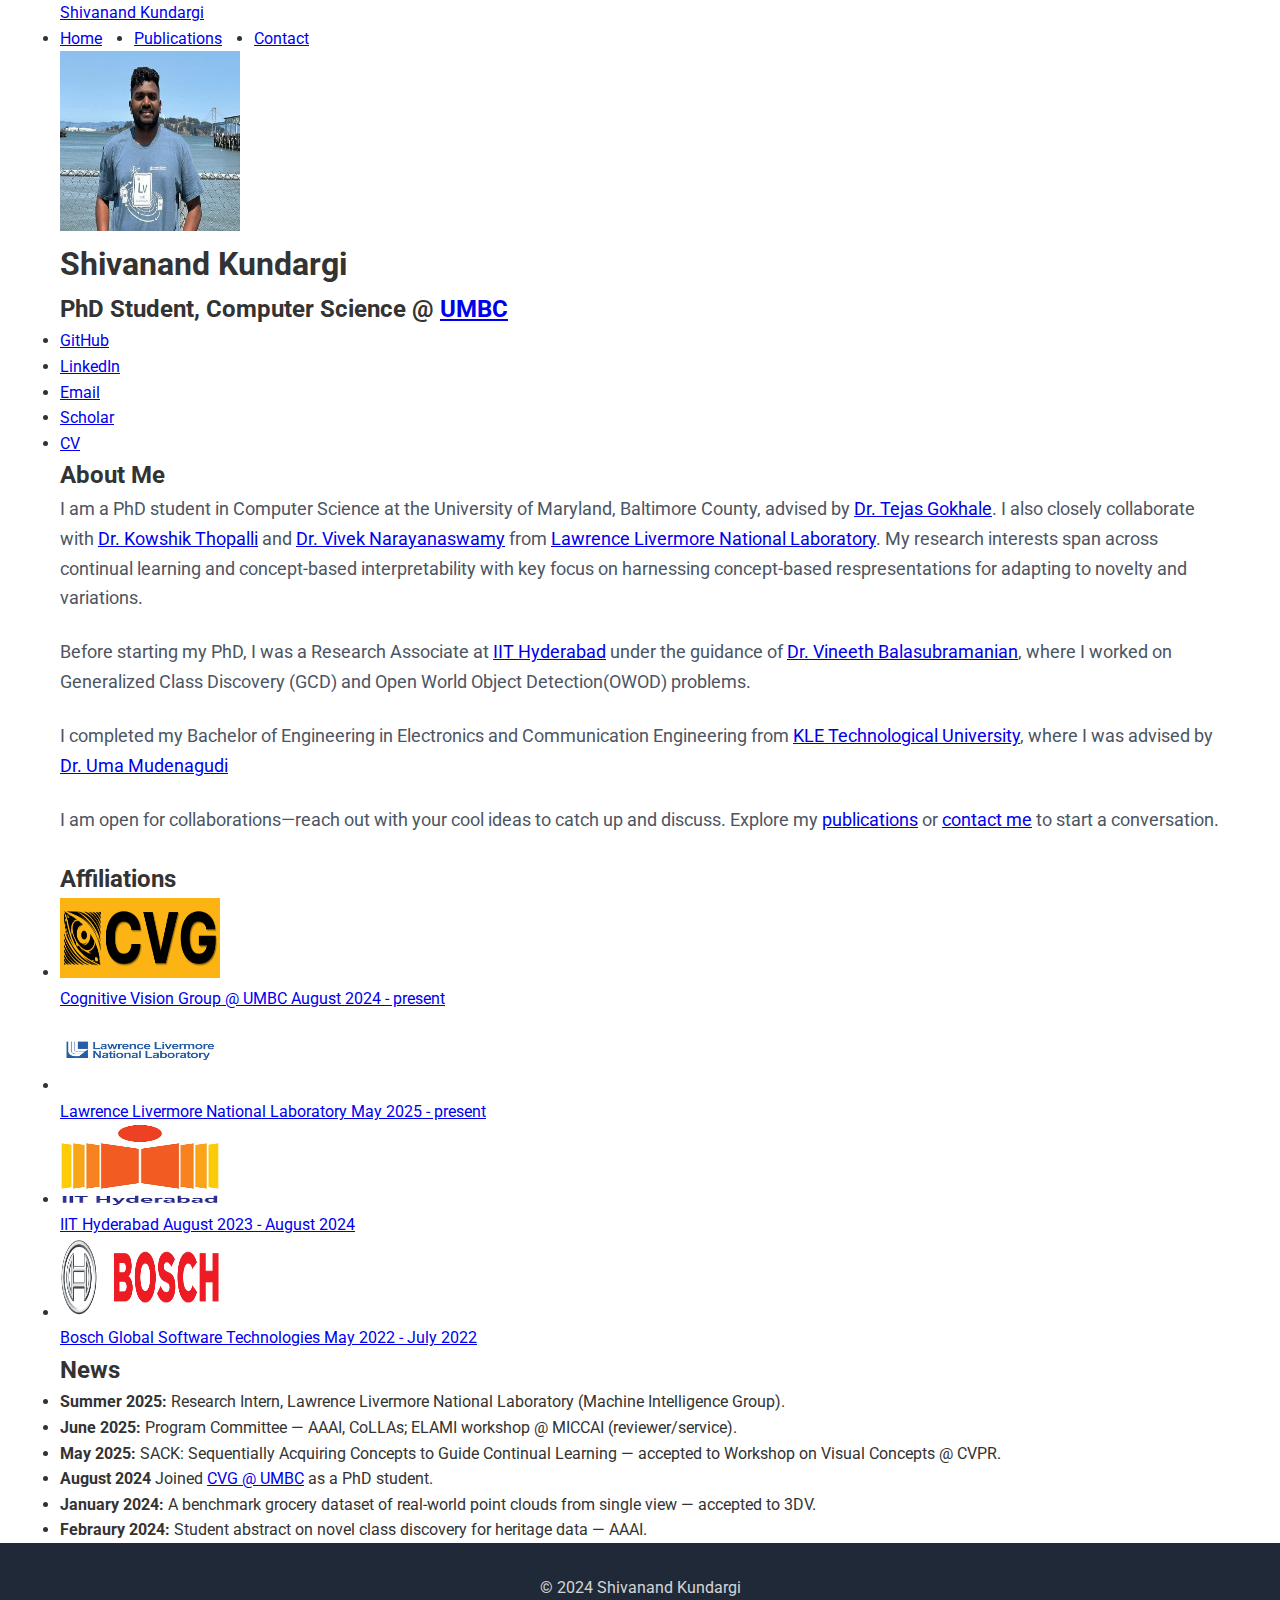
<file: index.html>
<!DOCTYPE html>
<html lang="en">
<head>
  <meta charset="UTF-8">
  <meta name="viewport" content="width=device-width, initial-scale=1.0">
  <meta name="description" content="Shivanand Kundargi — PhD student in Computer Science at UMBC. Continual learning, open-world learning, representation learning.">

  <link rel="canonical" href="https://shivanand-kundargi.github.io/">
  <link rel="sitemap" type="application/xml" title="Sitemap" href="https://shivanand-kundargi.github.io/sitemap.xml">
  <meta name="google-site-verification" content="6fXqcY8-SY4d0l3EoNskzGfgMqc52mTmBbGov_oakX4" />
  <meta name="author" content="Shivanand Kundargi">
  <meta name="robots" content="index, follow">
  <meta property="og:site_name" content="Shivanand Kundargi">
  <meta property="og:locale" content="en_US">
  <meta property="og:type" content="website">
  <meta property="og:title" content="Shivanand Kundargi — Researcher & PhD Student">
  <meta property="og:description" content="PhD student at UMBC researching continual learning, concept-based interpretability, and open-world learning.">
  <meta property="og:url" content="https://shivanand-kundargi.github.io/">
  <meta property="og:image" content="https://shivanand-kundargi.github.io/img/IMG-20250810-WA0061.jpg">
  <meta name="twitter:card" content="summary_large_image">
  <meta name="twitter:title" content="Shivanand Kundargi — Researcher & PhD Student">
  <meta name="twitter:description" content="Continual learning and interpretable AI researcher based at UMBC.">
  <meta name="twitter:image" content="https://shivanand-kundargi.github.io/img/IMG-20250810-WA0061.jpg">
  <title>Shivanand Kundargi</title>
  <link rel="stylesheet" href="styles.css">
  <link rel="preconnect" href="https://fonts.gstatic.com" crossorigin>
  <link href="https://fonts.googleapis.com/css2?family=Montserrat:wght@400;600;700&family=Roboto:wght@400;500&display=swap" rel="stylesheet">
  <script type="application/ld+json">
  {
    "@context": "https://schema.org",
    "@type": "Person",
    "name": "Shivanand Kundargi",
    "url": "https://shivanand-kundargi.github.io/",
    "image": "https://shivanand-kundargi.github.io/img/IMG-20250810-WA0061.jpg",
    "jobTitle": "PhD Student in Computer Science",
    "worksFor": {
      "@type": "CollegeOrUniversity",
      "name": "University of Maryland, Baltimore County",
      "url": "https://umbc.edu"
    },
    "affiliation": [
      {
        "@type": "Organization",
        "name": "Cognitive Vision Group @ UMBC",
        "url": "https://www.tejasgokhale.com/#people"
      },
      {
        "@type": "Organization",
        "name": "Lawrence Livermore National Laboratory",
        "url": "https://www.llnl.gov/"
      },
      {
        "@type": "Organization",
        "name": "Bosch Global Software Technologies",
        "url": "https://www.bosch-softwaretechnologies.com/en/"
      }
    ],
    "alumniOf": [
      {
        "@type": "CollegeOrUniversity",
        "name": "IIT Hyderabad",
        "url": "https://www.iith.ac.in/"
      },
      {
        "@type": "CollegeOrUniversity",
        "name": "KLE Technological University",
        "url": "https://kle.edu.in/"
      }
    ],
    "sameAs": [
      "https://github.com/shivanand-kundargi",
      "https://linkedin.com/in/shivanand-kundargi",
      "https://scholar.google.com/citations?user=amgEpJEAAAAJ&hl=en",
      "https://shivanand-kundargi.github.io/"
    ],
    "email": "mailto:shivanandkundargi992@gmail.com"
  }
  </script>
</head>
<body class="home">
  <!-- Navigation -->
  <nav class="nav" id="navbar-main">
    <div class="container nav-inner">
      <a class="brand" href="#home">Shivanand Kundargi</a>
      <button class="nav-toggle" id="nav-toggle" aria-label="Toggle navigation" aria-expanded="false" aria-controls="nav-links">
        <span></span><span></span><span></span>
      </button>
      <ul class="nav-links" id="nav-links">
        <li><a href="index.html" aria-current="page">Home</a></li>
        <!-- <li><a href="projects.html">Projects</a></li> -->
        <li><a href="publications.html">Publications</a></li>
        <!-- <li><a href="experience.html">Experience</a></li>
        <li><a href="education.html">Education</a></li> -->
        <li><a href="contact.html">Contact</a></li>
      </ul>
    </div>
  </nav>

  <!-- Main Content -->
  <main class="main" id="home">
    <!-- About Section -->
    <section id="about" class="home-section">
      <div class="container">
        <div class="about-grid">
          <aside class="profile">
            <div class="portrait" aria-label="Profile photo">
              <img src="img/IMG-20250810-WA0061.jpg" alt="Portrait of Shivanand Kundargi" width="180" height="180">
            </div>
            <div class="portrait-title">
              <h1>Shivanand Kundargi</h1>
              <h2>PhD Student, Computer Science @ <a href="https://umbc.edu" target="_blank" rel="noopener noreferrer">UMBC</a></h2>
              <!-- <h3 class="affiliation"></h3> -->
            </div>
             <ul class="social">
              <li><a href="https://github.com/shivanand-kundargi" target="_blank" rel="noopener noreferrer" aria-label="GitHub">GitHub</a></li>
              <li><a href="https://linkedin.com/in/shivanand-kundargi" target="_blank" rel="noopener noreferrer" aria-label="LinkedIn">LinkedIn</a></li>
              <li><a href="mailto:shivanandkundargi992@gmail.com" aria-label="Email">Email</a></li>
              <li><a href="https://scholar.google.com/citations?user=amgEpJEAAAAJ&hl=en&oi=ao" target="_blank" rel="noopener noreferrer" aria-label="Google Scholar">Scholar</a></li>
              <li><a href="Shivanand-Kundargi-CV.pdf" target="_blank" rel="noopener noreferrer" aria-label="CV">CV</a></li>
             </ul>
          </aside>
          <div class="about-text">
            <h2>About Me</h2>
            <p>I am a PhD student in Computer Science at the University of Maryland, Baltimore County, advised by <a href="https://www.tejasgokhale.com/" target="_blank" rel="noopener noreferrer">Dr. Tejas Gokhale</a>. I also closely collaborate with <a href="https://people.llnl.gov/thopalli1" target="_blank" rel="noopener noreferrer">Dr. Kowshik Thopalli</a> and <a href="https://vivsivaraman.github.io/" target="_blank" rel="noopener noreferrer">Dr. Vivek Narayanaswamy</a> from <a href="https://www.llnl.gov/" target="_blank" rel="noopener noreferrer">Lawrence Livermore National Laboratory</a>. My research interests span across continual learning and concept-based interpretability with key focus on harnessing concept-based respresentations for adapting to novelty and variations.</p>
            <p>Before starting my PhD, I was a Research Associate at <a href="https://www.iith.ac.in/" target="_blank" rel="noopener noreferrer">IIT Hyderabad</a> under the guidance of <a href="https://people.iith.ac.in/vineethnb/" target="_blank" rel="noopener noreferrer">Dr. Vineeth Balasubramanian</a>, where I worked on Generalized Class Discovery (GCD) and Open World Object Detection(OWOD) problems. </p>
            <p>I completed my Bachelor of Engineering in Electronics and Communication Engineering from <a href="https://kle.edu.in/" target="_blank" rel="noopener noreferrer">KLE Technological University</a>, where I was advised by <a href="https://scholar.google.com/citations?user=xBaqwmkAAAAJ&hl=en" target="_blank" rel="noopener noreferrer">Dr. Uma Mudenagudi</a></p>
            <p>I am open for collaborations—reach out with your cool ideas to catch up and discuss. Explore my <a href="publications.html">publications</a> or <a href="contact.html">contact me</a> to start a conversation.</p>
            <!-- <p><a href="publications.html">Selected publications</a> · <a href="projects.html">Projects</a></p> -->
          </div>
        </div>
      </div>
    </section>
    
    <!-- Affiliations Section -->
    <section id="affiliations" class="home-section">
      <div class="container">
        <div class="section-heading"><h2>Affiliations</h2></div>
        <ul class="affiliation-list">
          
          <li>
            <a class="affiliation-card" href="https://www.tejasgokhale.com/#people" target="_blank" rel="noopener noreferrer">
              <img src="img/affiliations/cvg_horz.png" alt="Computer Vision Group at UMBC emblem" width="160" height="80">
              <div class="affiliation-text">
                <span class="affiliation-name">Cognitive Vision Group @ UMBC</span>
                <span class="affiliation-period">August 2024 - present</span>
              </div>
            </a>
          </li>
          <li>
            <a class="affiliation-card" href="https://www.llnl.gov/" target="_blank" rel="noopener noreferrer">
              <img src="img/affiliations/llnl-logo.jpg" alt="Lawrence Livermore National Laboratory mark" width="160" height="80">
              <div class="affiliation-text">
                <span class="affiliation-name">Lawrence Livermore National Laboratory</span>
                <span class="affiliation-period">May 2025 - present</span>
              </div>
            </a>
          </li>
          <li>
            <a class="affiliation-card" href="https://people.iith.ac.in/vineethnb/" target="_blank" rel="noopener noreferrer">
              <img src="img/affiliations/images.png" alt="IITH mark" width="160" height="80">
              <div class="affiliation-text">
                <span class="affiliation-name">IIT Hyderabad</span>
                <span class="affiliation-period">August 2023 - August 2024</span>
              </div>
            </a>
          </li>
          <li>
            <a class="affiliation-card" href="https://www.bosch-softwaretechnologies.com/en/" target="_blank" rel="noopener noreferrer">
              <img src="img/affiliations/Bosch-logo.png" alt="Bosch Global Software Technologies mark" width="160" height="80">
              <div class="affiliation-text">
                <span class="affiliation-name">Bosch Global Software Technologies</span>
                <span class="affiliation-period">May 2022 - July 2022</span>
              </div>
            </a>
          </li>
        </ul>
      </div>
    </section>

    <!-- News Section -->
    <section id="news" class="home-section">
      <div class="container">
        <div class="section-heading"><h2>News</h2></div>
        <ul class="news-list">
          <li><strong>Summer 2025:</strong> Research Intern, Lawrence Livermore National Laboratory (Machine Intelligence Group).</li>
          <li><strong> June 2025:</strong> Program Committee — AAAI, CoLLAs; ELAMI workshop @ MICCAI (reviewer/service).</li>
          <li><strong> May 2025:</strong> SACK: Sequentially Acquiring Concepts to Guide Continual Learning — accepted to Workshop on Visual Concepts @ CVPR.</li>
          <li><strong> August 2024 </strong>  Joined <a href="https://www.tejasgokhale.com/" target="_blank" rel="noopener noreferrer">CVG @ UMBC</a> as a PhD student.</li>
          <li><strong>January 2024:</strong> A benchmark grocery dataset of real-world point clouds from single view — accepted to 3DV.</li>
          <li><strong>Febraury 2024:</strong> Student abstract on novel class discovery for heritage data — AAAI.</li>
          
        </ul>
      </div>
    </section>
  </main>

  <!-- Footer -->
  <footer class="footer">
    <div class="container">
      <p>&copy; 2024 Shivanand Kundargi</p>
    </div>
  </footer>

  <script src="script.js"></script>
</body>
</html>
</file>
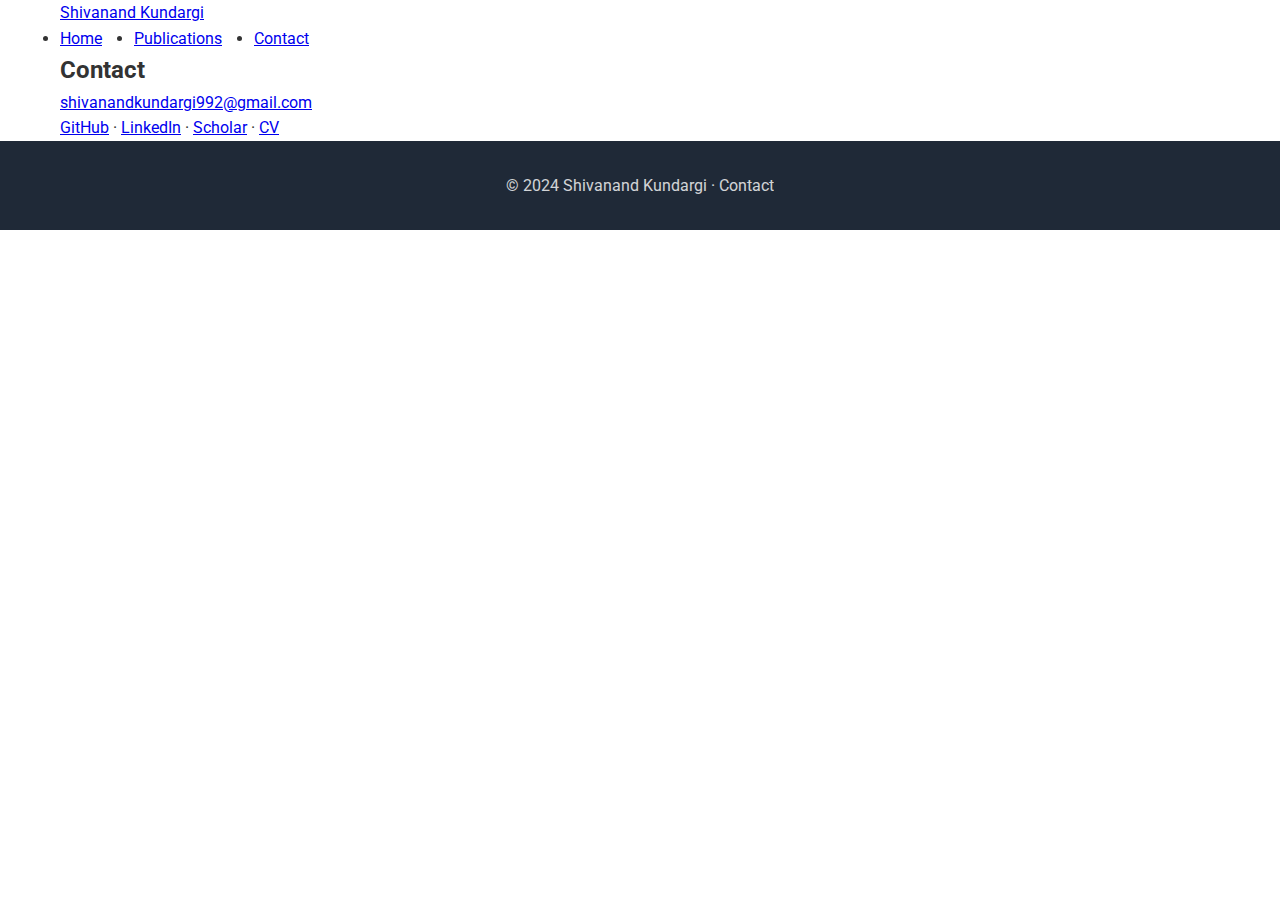
<file: contact.html>
<!DOCTYPE html>
<html lang="en">
<head>
  <meta charset="UTF-8">
  <meta name="viewport" content="width=device-width, initial-scale=1.0">
  <meta name="description" content="Contact — Shivanand Kundargi">
  <title>Contact · Shivanand Kundargi</title>
  <link rel="stylesheet" href="styles.css">
  <link href="https://fonts.googleapis.com/css2?family=Montserrat:wght@400;600;700&family=Roboto:wght@400;500&display=swap" rel="stylesheet">
</head>
<body>
  <nav class="nav" id="navbar-main">
    <div class="container nav-inner">
      <a class="brand" href="index.html">Shivanand Kundargi</a>
      <button class="nav-toggle" id="nav-toggle" aria-label="Toggle navigation" aria-expanded="false" aria-controls="nav-links">
        <span></span><span></span><span></span>
      </button>
      <ul class="nav-links" id="nav-links">
        <li><a href="index.html">Home</a></li>
        <!-- <li><a href="projects.html">Projects</a></li> -->
        <li><a href="publications.html">Publications</a></li>
        <!-- <li><a href="experience.html">Experience</a></li>
        <li><a href="education.html">Education</a></li> -->
        <li><a href="contact.html" aria-current="page">Contact</a></li>
      </ul>
    </div>
  </nav>

  <main class="main">
    <section class="home-section">
      <div class="container">
        <div class="section-heading"><h2>Contact</h2></div>
        <div class="content">
          <p><a href="mailto:shivanandkundargi992@gmail.com">shivanandkundargi992@gmail.com</a></p>
          <p><a href="https://github.com/Shivanand" target="_blank" rel="noopener noreferrer">GitHub</a> ·
             <a href="https://linkedin.com/in/shivanand-kundargi" target="_blank" rel="noopener noreferrer">LinkedIn</a> ·
             <a href="https://scholar.google.com/citations?user=amgEpJEAAAAJ&hl=en&oi=ao" target="_blank" rel="noopener noreferrer">Scholar</a> ·
             <a href="Shivanand_Kundargi_CV (1).pdf" target="_blank" rel="noopener noreferrer">CV</a></p>
        </div>
      </div>
    </section>
  </main>

  <footer class="footer">
    <div class="container">
      <p>&copy; 2024 Shivanand Kundargi · Contact</p>
    </div>
  </footer>

  <script src="script.js"></script>
</body>
</html>
</file>
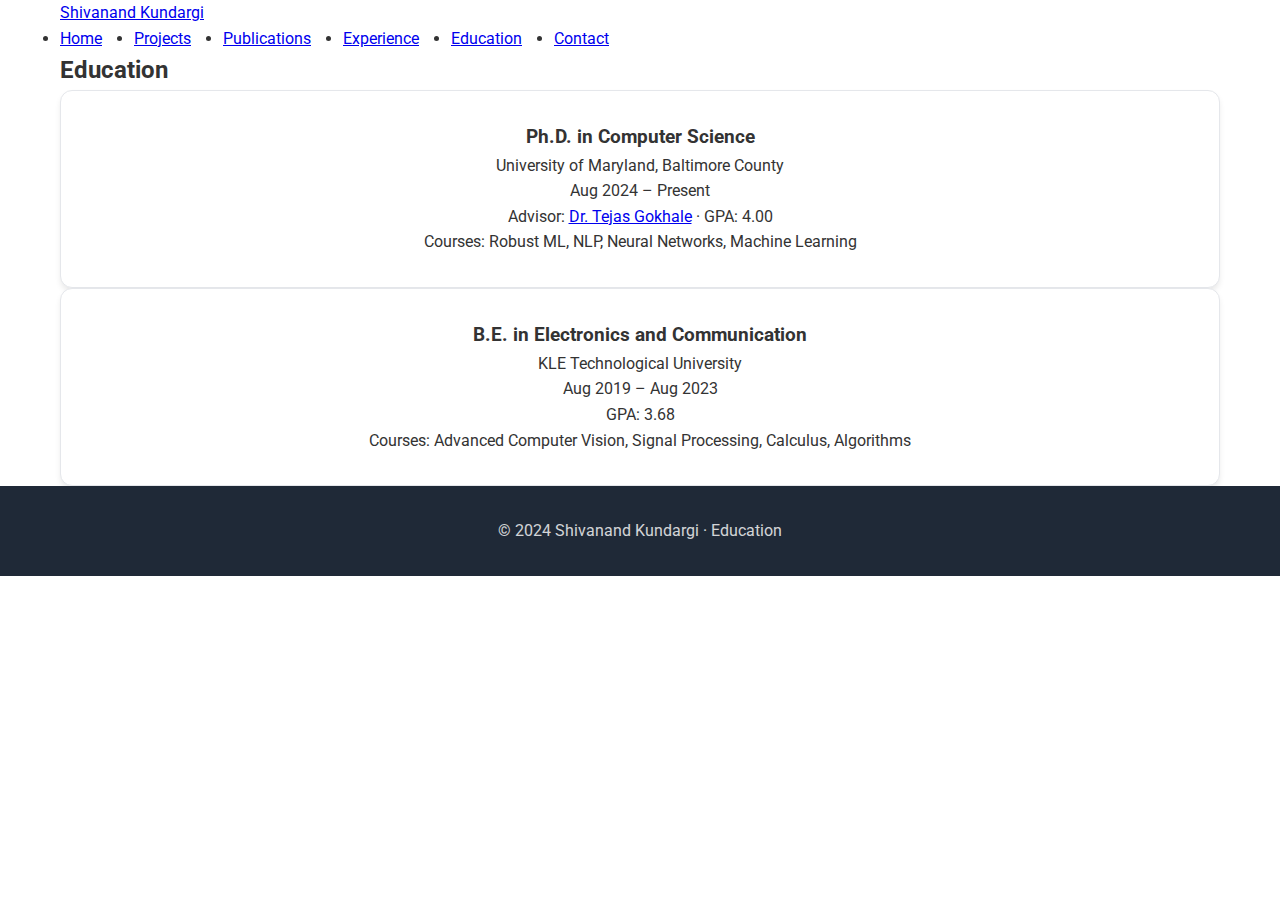
<file: education.html>
<!DOCTYPE html>
<html lang="en">
<head>
  <meta charset="UTF-8">
  <meta name="viewport" content="width=device-width, initial-scale=1.0">
  <meta name="description" content="Education — Shivanand Kundargi">
  <title>Education · Shivanand Kundargi</title>
  <link rel="stylesheet" href="styles.css">
  <link href="https://fonts.googleapis.com/css2?family=Montserrat:wght@400;600;700&family=Roboto:wght@400;500&display=swap" rel="stylesheet">
</head>
<body>
  <nav class="nav" id="navbar-main">
    <div class="container nav-inner">
      <a class="brand" href="index.html">Shivanand Kundargi</a>
      <button class="nav-toggle" id="nav-toggle" aria-label="Toggle navigation" aria-expanded="false" aria-controls="nav-links">
        <span></span><span></span><span></span>
      </button>
      <ul class="nav-links" id="nav-links">
        <li><a href="index.html">Home</a></li>
        <li><a href="projects.html">Projects</a></li>
        <li><a href="publications.html">Publications</a></li>
        <li><a href="experience.html">Experience</a></li>
        <li><a href="education.html" aria-current="page">Education</a></li>
        <li><a href="contact.html">Contact</a></li>
      </ul>
    </div>
  </nav>

  <main class="main">
    <section class="home-section">
      <div class="container">
        <div class="section-heading"><h2>Education</h2></div>
        <div class="content">
          <div class="education-item">
            <h3>Ph.D. in Computer Science</h3>
            <p class="institution">University of Maryland, Baltimore County</p>
            <p class="period">Aug 2024 – Present</p>
            <p>Advisor: <a href="https://scholar.google.com/scholar?hl=en&q=Tejas+Gokhale" target="_blank" rel="noopener noreferrer">Dr. Tejas Gokhale</a> · GPA: 4.00</p>
            <p>Courses: Robust ML, NLP, Neural Networks, Machine Learning</p>
          </div>
          <div class="education-item">
            <h3>B.E. in Electronics and Communication</h3>
            <p class="institution">KLE Technological University</p>
            <p class="period">Aug 2019 – Aug 2023</p>
            <p>GPA: 3.68</p>
            <p>Courses: Advanced Computer Vision, Signal Processing, Calculus, Algorithms</p>
          </div>
        </div>
      </div>
    </section>
  </main>

  <footer class="footer">
    <div class="container">
      <p>&copy; 2024 Shivanand Kundargi · Education</p>
    </div>
  </footer>

  <script src="script.js"></script>
</body>
</html>
</file>
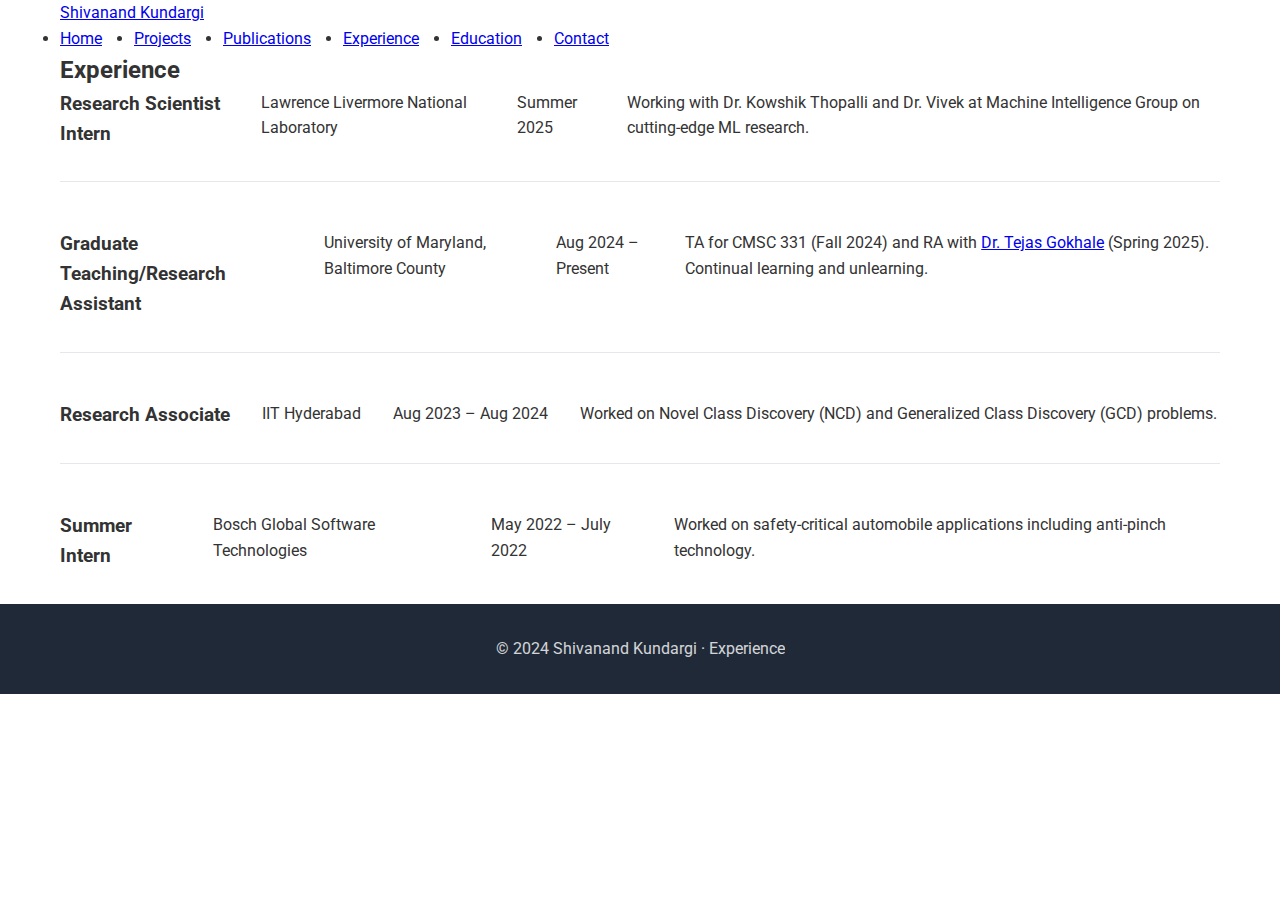
<file: experience.html>
<!DOCTYPE html>
<html lang="en">
<head>
  <meta charset="UTF-8">
  <meta name="viewport" content="width=device-width, initial-scale=1.0">
  <meta name="description" content="Experience — Shivanand Kundargi">
  <title>Experience · Shivanand Kundargi</title>
  <link rel="stylesheet" href="styles.css">
  <link href="https://fonts.googleapis.com/css2?family=Montserrat:wght@400;600;700&family=Roboto:wght@400;500&display=swap" rel="stylesheet">
</head>
<body>
  <nav class="nav" id="navbar-main">
    <div class="container nav-inner">
      <a class="brand" href="index.html">Shivanand Kundargi</a>
      <button class="nav-toggle" id="nav-toggle" aria-label="Toggle navigation" aria-expanded="false" aria-controls="nav-links">
        <span></span><span></span><span></span>
      </button>
      <ul class="nav-links" id="nav-links">
        <li><a href="index.html">Home</a></li>
        <li><a href="projects.html">Projects</a></li>
        <li><a href="publications.html">Publications</a></li>
        <li><a href="experience.html" aria-current="page">Experience</a></li>
        <li><a href="education.html">Education</a></li>
        <li><a href="contact.html">Contact</a></li>
      </ul>
    </div>
  </nav>

  <main class="main">
    <section class="home-section">
      <div class="container">
        <div class="section-heading"><h2>Experience</h2></div>
        <div class="content">
          <div class="experience-item">
            <h3>Research Scientist Intern</h3>
            <p class="company">Lawrence Livermore National Laboratory</p>
            <p class="period">Summer 2025</p>
            <p>Working with Dr. Kowshik Thopalli and Dr. Vivek at Machine Intelligence Group on cutting-edge ML research.</p>
          </div>
          <div class="experience-item">
            <h3>Graduate Teaching/Research Assistant</h3>
            <p class="company">University of Maryland, Baltimore County</p>
            <p class="period">Aug 2024 – Present</p>
            <p>TA for CMSC 331 (Fall 2024) and RA with <a href="https://scholar.google.com/scholar?hl=en&q=Tejas+Gokhale" target="_blank" rel="noopener noreferrer">Dr. Tejas Gokhale</a> (Spring 2025). Continual learning and unlearning.</p>
          </div>
          <div class="experience-item">
            <h3>Research Associate</h3>
            <p class="company">IIT Hyderabad</p>
            <p class="period">Aug 2023 – Aug 2024</p>
            <p>Worked on Novel Class Discovery (NCD) and Generalized Class Discovery (GCD) problems.</p>
          </div>
          <div class="experience-item">
            <h3>Summer Intern</h3>
            <p class="company">Bosch Global Software Technologies</p>
            <p class="period">May 2022 – July 2022</p>
            <p>Worked on safety-critical automobile applications including anti-pinch technology.</p>
          </div>
        </div>
      </div>
    </section>
  </main>

  <footer class="footer">
    <div class="container">
      <p>&copy; 2024 Shivanand Kundargi · Experience</p>
    </div>
  </footer>

  <script src="script.js"></script>
</body>
</html>
</file>
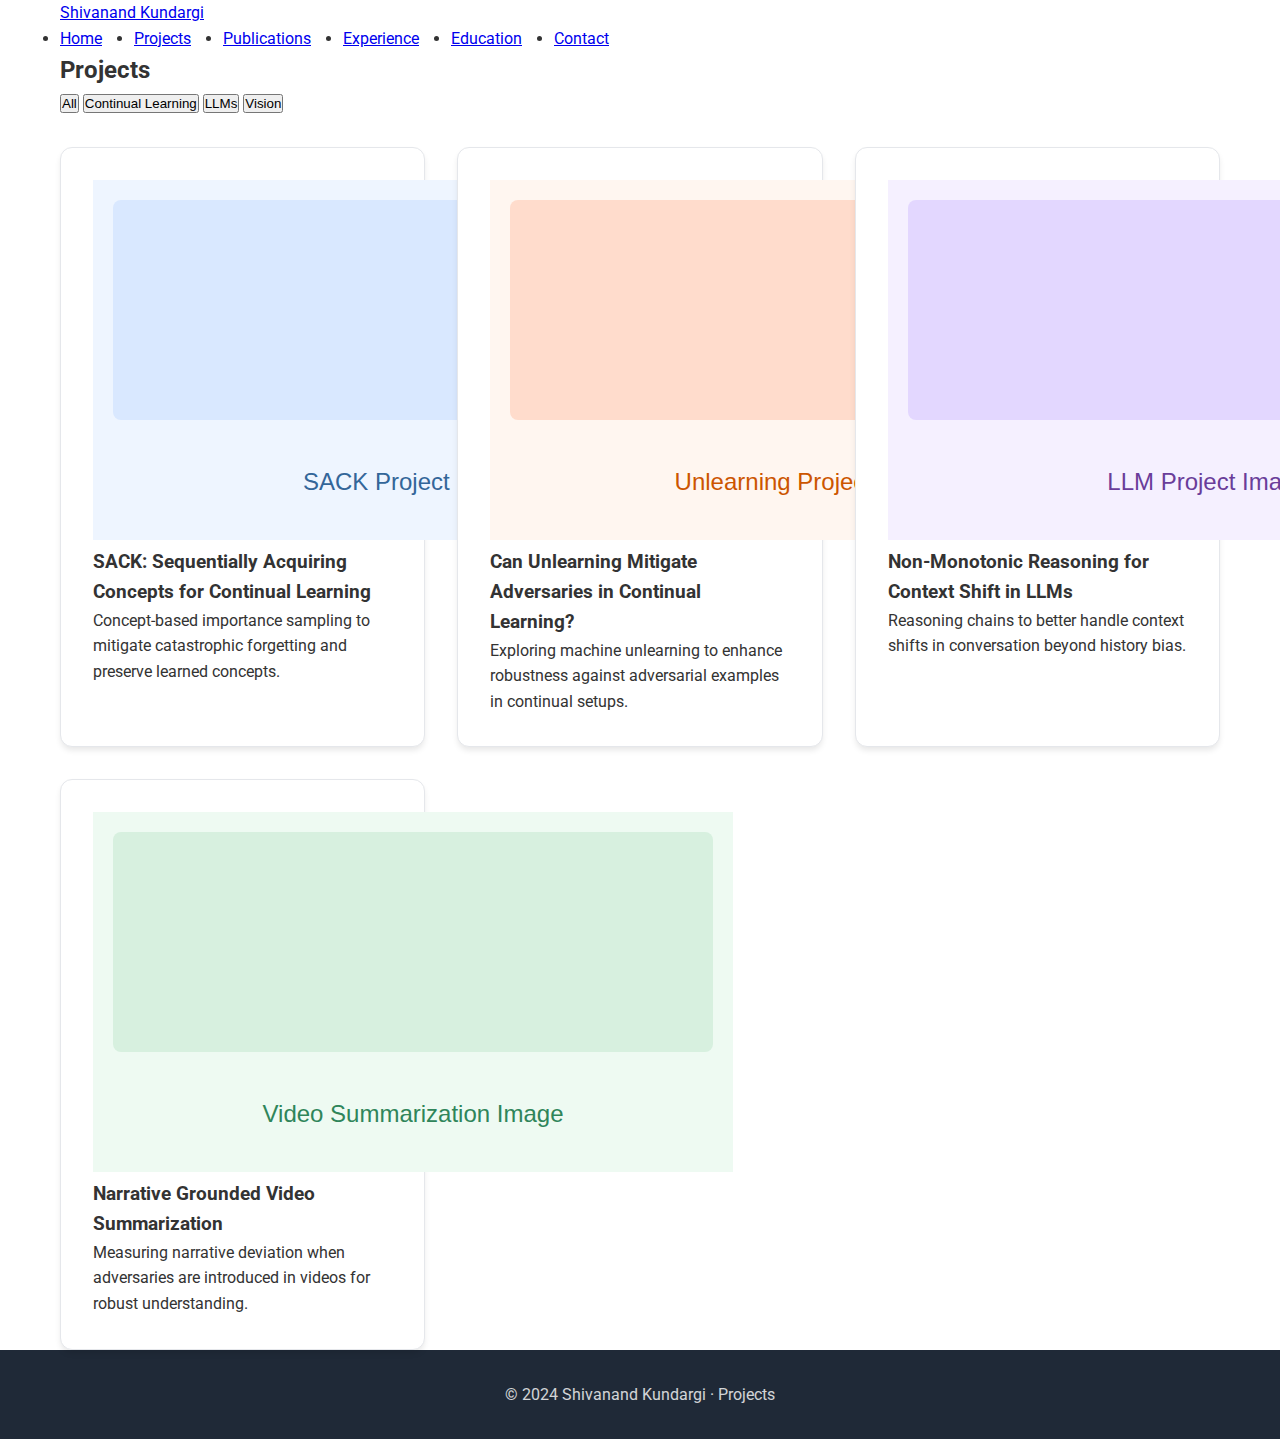
<file: projects.html>
<!DOCTYPE html>
<html lang="en">
<head>
  <meta charset="UTF-8">
  <meta name="viewport" content="width=device-width, initial-scale=1.0">
  <meta name="description" content="Projects — Shivanand Kundargi">
  <title>Projects · Shivanand Kundargi</title>
  <link rel="stylesheet" href="styles.css">
  <link href="https://fonts.googleapis.com/css2?family=Montserrat:wght@400;600;700&family=Roboto:wght@400;500&display=swap" rel="stylesheet">
</head>
<body>
  <nav class="nav" id="navbar-main">
    <div class="container nav-inner">
      <a class="brand" href="index.html">Shivanand Kundargi</a>
      <button class="nav-toggle" id="nav-toggle" aria-label="Toggle navigation" aria-expanded="false" aria-controls="nav-links">
        <span></span><span></span><span></span>
      </button>
      <ul class="nav-links" id="nav-links">
        <li><a href="index.html">Home</a></li>
        <li><a href="projects.html" aria-current="page">Projects</a></li>
        <li><a href="publications.html">Publications</a></li>
        <li><a href="experience.html">Experience</a></li>
        <li><a href="education.html">Education</a></li>
        <li><a href="contact.html">Contact</a></li>
      </ul>
    </div>
  </nav>

  <main class="main">
    <section class="home-section">
      <div class="container">
        <div class="section-heading"><h2>Projects</h2></div>
        <div class="projects-toolbar" aria-label="Project filters">
          <button class="filter-btn active" data-filter="*">All</button>
          <button class="filter-btn" data-filter=".continual">Continual Learning</button>
          <button class="filter-btn" data-filter=".llm">LLMs</button>
          <button class="filter-btn" data-filter=".vision">Vision</button>
        </div>
        <div class="projects-grid">
          <article class="project-card continual">
            <a class="card-image" href="#" aria-label="SACK project">
              <img class="img" src="img/projects/sack.svg" alt="SACK project thumbnail">
            </a>
            <div class="card-text">
              <h3>SACK: Sequentially Acquiring Concepts for Continual Learning</h3>
              <p>Concept-based importance sampling to mitigate catastrophic forgetting and preserve learned concepts.</p>
            </div>
          </article>
          <article class="project-card continual vision">
            <a class="card-image" href="#" aria-label="Unlearning and adversaries">
              <img class="img" src="img/projects/unlearning.svg" alt="Unlearning adversaries project thumbnail">
            </a>
            <div class="card-text">
              <h3>Can Unlearning Mitigate Adversaries in Continual Learning?</h3>
              <p>Exploring machine unlearning to enhance robustness against adversarial examples in continual setups.</p>
            </div>
          </article>
          <article class="project-card llm">
            <a class="card-image" href="#" aria-label="Non-monotonic reasoning in LLMs">
              <img class="img" src="img/projects/llm.svg" alt="LLM reasoning project thumbnail">
            </a>
            <div class="card-text">
              <h3>Non-Monotonic Reasoning for Context Shift in LLMs</h3>
              <p>Reasoning chains to better handle context shifts in conversation beyond history bias.</p>
            </div>
          </article>
          <article class="project-card vision">
            <a class="card-image" href="#" aria-label="Narrative grounded video summarization">
              <img class="img" src="img/projects/video.svg" alt="Narrative grounded video summarization project thumbnail">
            </a>
            <div class="card-text">
              <h3>Narrative Grounded Video Summarization</h3>
              <p>Measuring narrative deviation when adversaries are introduced in videos for robust understanding.</p>
            </div>
          </article>
        </div>
      </div>
    </section>
  </main>

  <footer class="footer">
    <div class="container">
      <p>&copy; 2024 Shivanand Kundargi · Projects</p>
    </div>
  </footer>

  <script src="script.js"></script>
</body>
</html>
</file>
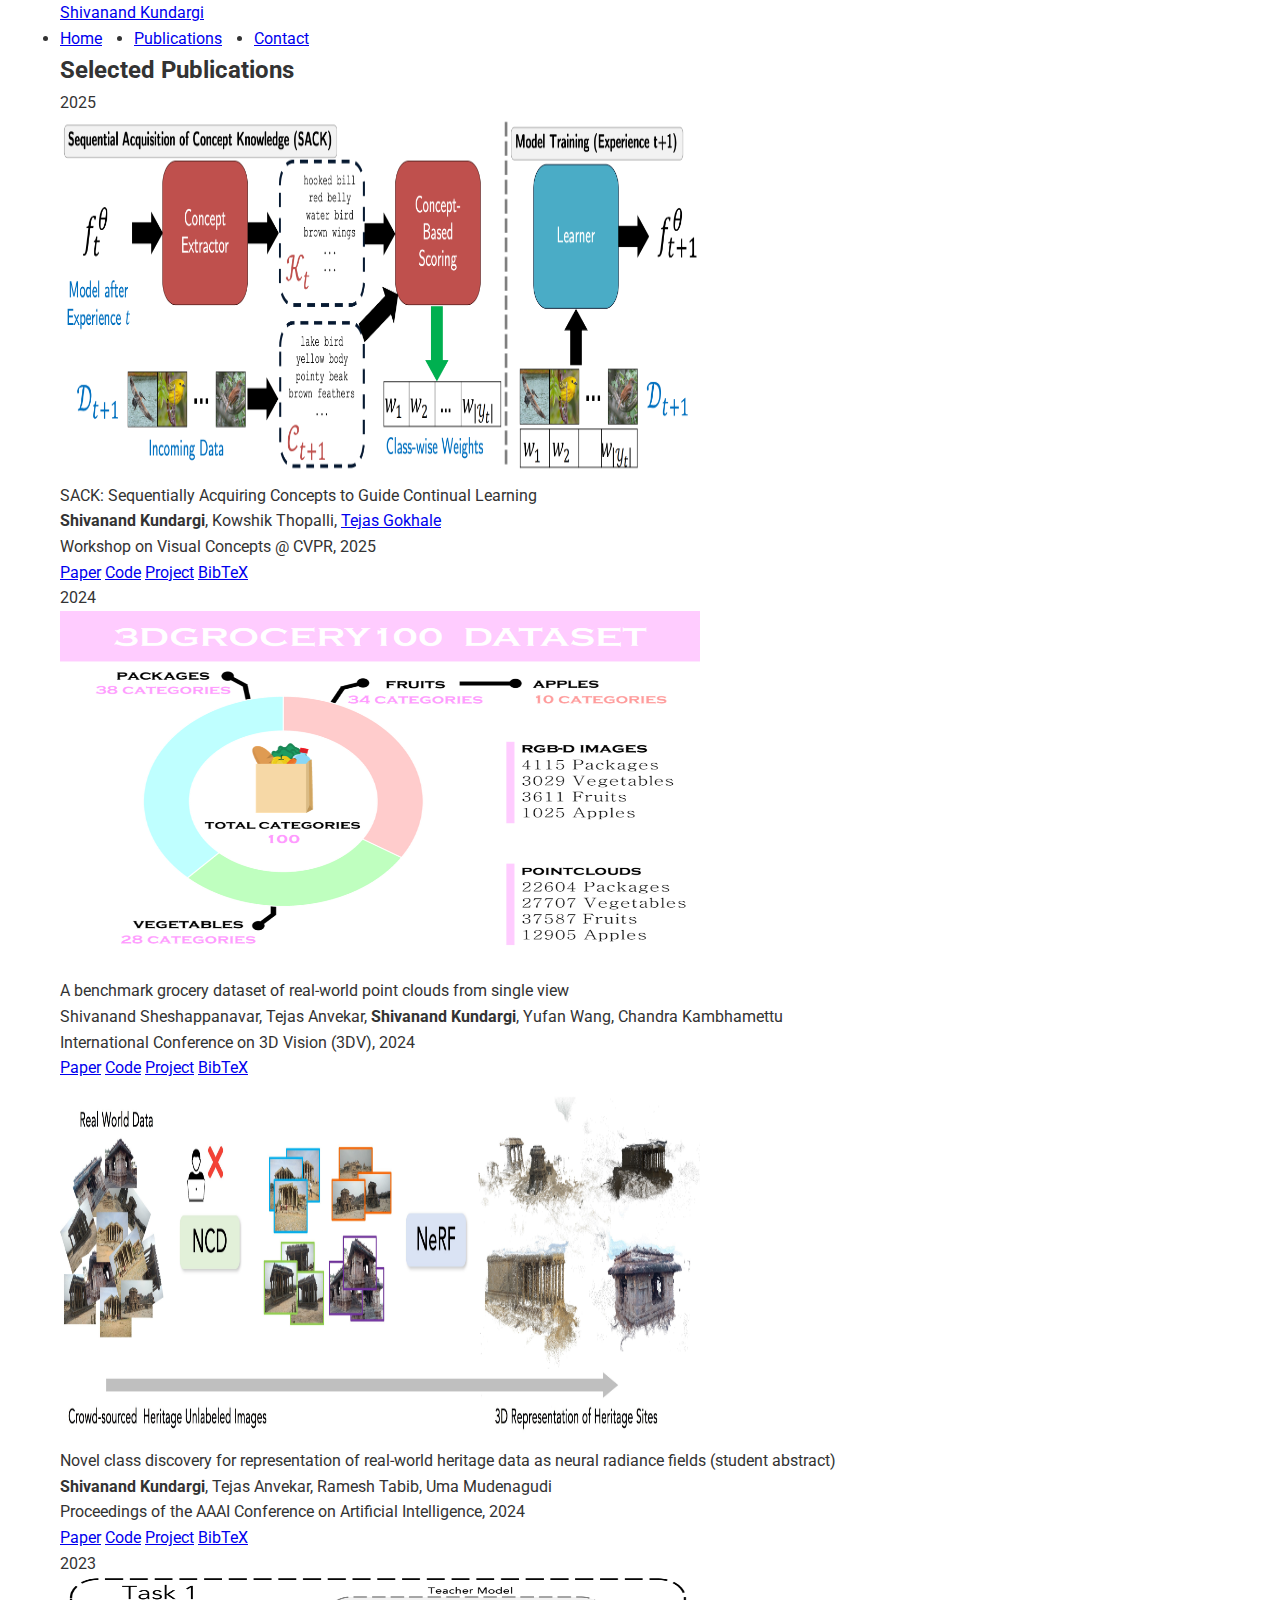
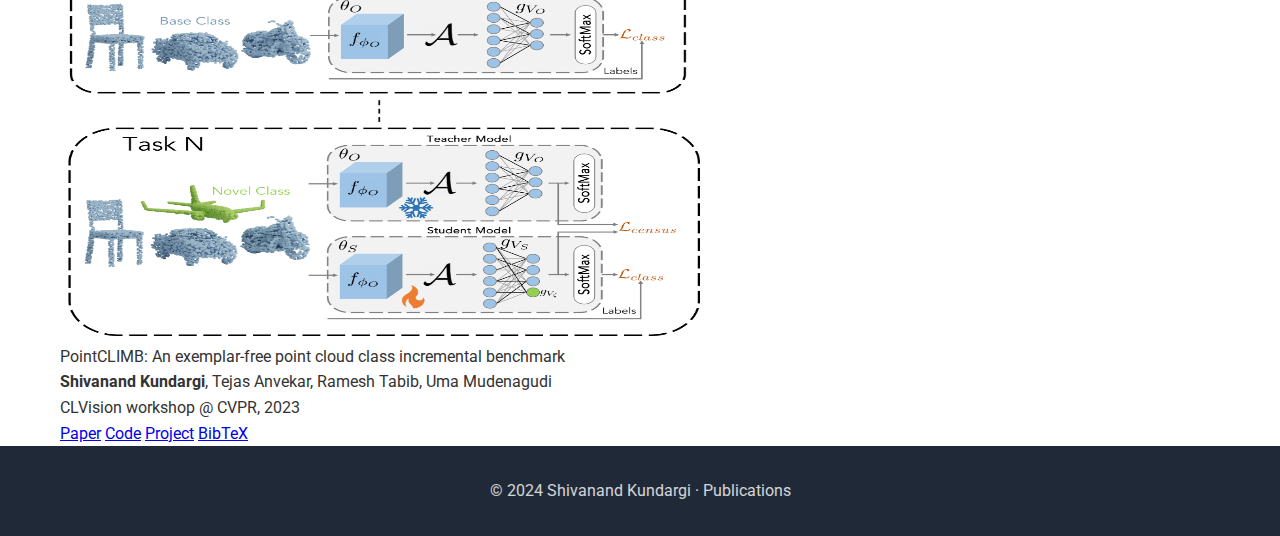
<file: publications.html>
<!DOCTYPE html>
<html lang="en">
<head>
  <meta charset="UTF-8">
  <meta name="viewport" content="width=device-width, initial-scale=1.0">
  <meta name="description" content="Selected Publications — Shivanand Kundargi">

  <link rel="canonical" href="https://shivanand-kundargi.github.io/publications.html">
  <meta name="author" content="Shivanand Kundargi">
  <meta name="robots" content="index, follow">
  <meta property="og:site_name" content="Shivanand Kundargi">
  <meta property="og:locale" content="en_US">
  <meta property="og:type" content="website">
  <meta property="og:title" content="Publications · Shivanand Kundargi">
  <meta property="og:description" content="Peer-reviewed publications and workshop papers on continual learning, concept-based interpretability, and vision.">
  <meta property="og:url" content="https://shivanand-kundargi.github.io/publications.html">
  <meta property="og:image" content="https://shivanand-kundargi.github.io/img/pubs/SACK_640x360.jpg">
  <meta name="twitter:card" content="summary_large_image">
  <meta name="twitter:title" content="Publications · Shivanand Kundargi">
  <meta name="twitter:description" content="Recent publications covering continual learning, interpretable AI, and vision benchmarks.">
  <meta name="twitter:image" content="https://shivanand-kundargi.github.io/img/pubs/SACK_640x360.jpg">
  <title>Publications · Shivanand Kundargi</title>
  <link rel="stylesheet" href="styles.css">
  <link href="https://fonts.googleapis.com/css2?family=Montserrat:wght@400;600;700&family=Roboto:wght@400;500&display=swap" rel="stylesheet">
  <script type="application/ld+json">
  {
    "@context": "https://schema.org",
    "@type": "CollectionPage",
    "name": "Selected Publications",
    "url": "https://shivanand-kundargi.github.io/publications.html",
    "description": "Peer-reviewed publications and workshop papers by Shivanand Kundargi on continual learning and concept-based interpretability.",
    "author": {
      "@type": "Person",
      "name": "Shivanand Kundargi",
      "url": "https://shivanand-kundargi.github.io/"
    },
    "inLanguage": "en",
    "about": [
      "Continual learning",
      "Concept-based interpretability",
      "Open-world object detection"
    ]
  }
  </script>
</head>
<body>
  <nav class="nav" id="navbar-main">
    <div class="container nav-inner">
      <a class="brand" href="index.html">Shivanand Kundargi</a>
      <button class="nav-toggle" id="nav-toggle" aria-label="Toggle navigation" aria-expanded="false" aria-controls="nav-links">
        <span></span><span></span><span></span>
      </button>
      <ul class="nav-links" id="nav-links">
        <li><a href="index.html">Home</a></li>
        <!-- <li><a href="projects.html">Projects</a></li> -->
        <li><a href="publications.html" aria-current="page">Publications</a></li>
        <!-- <li><a href="experience.html">Experience</a></li>
        <li><a href="education.html">Education</a></li> -->
        <li><a href="contact.html">Contact</a></li>
      </ul>
    </div>
  </nav>

  <main class="main">
    <section class="home-section">
      <div class="container">
        <div class="section-heading"><h2>Selected Publications</h2></div>
        <div class="pubs">
          <div class="pub-year">2025</div>
          <div class="pub-card">
            <div class="pub-thumb"><img src="img/pubs/SACK.png" width="640" height="360" alt="SACK thumbnail"></div>
            <div class="pub-meta">
              <div class="pub-title">SACK: Sequentially Acquiring Concepts to Guide Continual Learning</div>
              <div class="pub-authors"><strong>Shivanand Kundargi</strong>, Kowshik Thopalli, <a href="https://scholar.google.com/scholar?hl=en&q=Tejas+Gokhale" target="_blank" rel="noopener noreferrer">Tejas Gokhale</a></div>
              <div class="pub-venue">Workshop on Visual Concepts @ CVPR, 2025</div>
              <div class="pub-badges">
                <a href="https://openreview.net/pdf?id=U4vcWks22t" target="_blank" rel="noopener noreferrer">Paper</a>
                <a href="https://github.com/shivanand-kundargi/SACK.git" target="_blank" rel="noopener noreferrer">Code</a>
                <a href="#" target="_blank" rel="noopener noreferrer">Project</a>
                <a href="#" target="_blank" rel="noopener noreferrer">BibTeX</a>
              </div>
            </div>
          </div>

          <div class="pub-year">2024</div>
          <div class="pub-card">
            <div class="pub-thumb"><img src="img/pubs/3D-Grocery.png" width="640" height="360" alt="Grocery point clouds thumbnail"></div>
            <div class="pub-meta">
              <div class="pub-title">A benchmark grocery dataset of real-world point clouds from single view</div>
              <div class="pub-authors">Shivanand Sheshappanavar, Tejas Anvekar, <strong>Shivanand Kundargi</strong>, Yufan Wang, Chandra Kambhamettu</div>
              <div class="pub-venue">International Conference on 3D Vision (3DV), 2024</div>
              <div class="pub-badges">
                <a href="https://ieeexplore.ieee.org/abstract/document/10550623" target="_blank" rel="noopener noreferrer">Paper</a>
                <a href="#" target="_blank" rel="noopener noreferrer">Code</a>
                <a href="https://bigdatavision.org/3DGrocery100/" target="_blank" rel="noopener noreferrer">Project</a>
                <a href="#" target="_blank" rel="noopener noreferrer">BibTeX</a>
              </div>
            </div>
          </div>

          <div class="pub-card">
            <div class="pub-thumb"><img src="img/pubs/AAAI.jpg" width="640" height="360" alt="Heritage NCD thumbnail"></div>
            <div class="pub-meta">
              <div class="pub-title">Novel class discovery for representation of real-world heritage data as neural radiance fields (student abstract)</div>
              <div class="pub-authors"><strong>Shivanand Kundargi</strong>, Tejas Anvekar, Ramesh Tabib, Uma Mudenagudi</div>
              <div class="pub-venue">Proceedings of the AAAI Conference on Artificial Intelligence, 2024</div>
              <div class="pub-badges">
                <a href="https://ojs.aaai.org/index.php/AAAI/article/view/30469" target="_blank" rel="noopener noreferrer">Paper</a>
                <a href="#" target="_blank" rel="noopener noreferrer">Code</a>
                <a href="#" target="_blank" rel="noopener noreferrer">Project</a>
                <a href="#" target="_blank" rel="noopener noreferrer">BibTeX</a>
              </div>
            </div>
          </div>

          <div class="pub-year">2023</div>
          <div class="pub-card">
            <div class="pub-thumb"><img src="img/pubs/PCLIMB.png" width="640" height="360" alt="PointCLIMB thumbnail"></div>
            <div class="pub-meta">
              <div class="pub-title">PointCLIMB: An exemplar-free point cloud class incremental benchmark</div>
              <div class="pub-authors"><strong>Shivanand Kundargi</strong>, Tejas Anvekar, Ramesh Tabib, Uma Mudenagudi</div>
              <div class="pub-venue">CLVision workshop @ CVPR, 2023</div>
              <div class="pub-badges">
                <a href="https://arxiv.org/abs/2304.06775" target="_blank" rel="noopener noreferrer">Paper</a>
                <a href="#" target="_blank" rel="noopener noreferrer">Code</a>
                <a href="#" target="_blank" rel="noopener noreferrer">Project</a>
                <a href="#" target="_blank" rel="noopener noreferrer">BibTeX</a>
              </div>
            </div>
          </div>
        </div>
      </div>
    </section>
  </main>

  <footer class="footer">
    <div class="container">
      <p>&copy; 2024 Shivanand Kundargi · Publications</p>
    </div>
  </footer>

  <script src="script.js"></script>
</body>
</html>
</file>
<file: styles.css>
/* Reset and Base Styles */
* {
    margin: 0;
    padding: 0;
    box-sizing: border-box;
}

html {
    scroll-behavior: smooth;
}

body {
    font-family: 'Inter', -apple-system, BlinkMacSystemFont, 'Segoe UI', Roboto, sans-serif;
    line-height: 1.6;
    color: #333;
    background-color: #ffffff;
}

.container {
    max-width: 1200px;
    margin: 0 auto;
    padding: 0 20px;
}

/* Navigation */
.navbar {
    position: fixed;
    top: 0;
    left: 0;
    right: 0;
    background-color: rgba(255, 255, 255, 0.95);
    backdrop-filter: blur(10px);
    border-bottom: 1px solid #e5e7eb;
    z-index: 1000;
    transition: all 0.3s ease;
}

.nav-container {
    max-width: 1200px;
    margin: 0 auto;
    padding: 0 20px;
    display: flex;
    justify-content: space-between;
    align-items: center;
    height: 60px;
}

.nav-toggle {
    display: none;
    flex-direction: column;
    cursor: pointer;
}

.nav-toggle span {
    width: 25px;
    height: 3px;
    background-color: #333;
    margin: 3px 0;
    transition: 0.3s;
}

.nav-links {
    display: flex;
    gap: 2rem;
}

.nav-link {
    text-decoration: none;
    color: #333;
    font-weight: 500;
    transition: color 0.3s ease;
    position: relative;
}

.nav-link:hover {
    color: #2563eb;
}

.nav-link::after {
    content: '';
    position: absolute;
    width: 0;
    height: 2px;
    bottom: -5px;
    left: 0;
    background-color: #2563eb;
    transition: width 0.3s ease;
}

.nav-link:hover::after {
    width: 100%;
}

/* Main Content */
.main-content {
    margin-top: 60px;
}

/* Hero Section */
.hero-section {
    min-height: 100vh;
    display: flex;
    align-items: center;
    justify-content: center;
    text-align: center;
    background: linear-gradient(135deg, #667eea 0%, #764ba2 100%);
    color: white;
    position: relative;
}

.hero-section::before {
    content: '';
    position: absolute;
    top: 0;
    left: 0;
    right: 0;
    bottom: 0;
    background: rgba(0, 0, 0, 0.3);
}

.hero-content {
    position: relative;
    z-index: 1;
    max-width: 800px;
    padding: 0 20px;
}

.hero-title {
    font-size: 3.5rem;
    font-weight: 700;
    margin-bottom: 1rem;
    line-height: 1.2;
}

.hero-subtitle {
    font-size: 1.5rem;
    font-weight: 400;
    margin-bottom: 1.5rem;
    opacity: 0.9;
}

.hero-description {
    font-size: 1.1rem;
    margin-bottom: 2rem;
    opacity: 0.8;
    max-width: 600px;
    margin-left: auto;
    margin-right: auto;
}

.hero-buttons {
    display: flex;
    gap: 1rem;
    justify-content: center;
    flex-wrap: wrap;
}

.btn {
    display: inline-block;
    padding: 12px 24px;
    text-decoration: none;
    border-radius: 6px;
    font-weight: 500;
    transition: all 0.3s ease;
    border: 2px solid transparent;
}

.btn-primary {
    background-color: #2563eb;
    color: white;
    border-color: #2563eb;
}

.btn-primary:hover {
    background-color: #1d4ed8;
    border-color: #1d4ed8;
    transform: translateY(-2px);
}

.btn-secondary {
    background-color: transparent;
    color: white;
    border-color: white;
}

.btn-secondary:hover {
    background-color: white;
    color: #2563eb;
    transform: translateY(-2px);
}

/* Sections */
.section {
    padding: 80px 0;
}

.section:nth-child(even) {
    background-color: #f8fafc;
}

.section-title {
    font-size: 2.5rem;
    font-weight: 700;
    text-align: center;
    margin-bottom: 3rem;
    color: #1f2937;
}

/* About Section */
.about-content {
    max-width: 800px;
    margin: 0 auto;
    text-align: center;
}

.about-text p {
    font-size: 1.1rem;
    margin-bottom: 1.5rem;
    color: #4b5563;
    line-height: 1.7;
}

.social-links {
    display: flex;
    justify-content: center;
    gap: 1.5rem;
    margin-top: 2rem;
}

.social-link {
    display: inline-flex;
    align-items: center;
    justify-content: center;
    width: 50px;
    height: 50px;
    background-color: #f3f4f6;
    color: #6b7280;
    border-radius: 50%;
    text-decoration: none;
    transition: all 0.3s ease;
    font-size: 1.2rem;
}

.social-link:hover {
    background-color: #2563eb;
    color: white;
    transform: translateY(-3px);
}

/* Projects Section */
.projects-grid {
    display: grid;
    grid-template-columns: repeat(auto-fit, minmax(350px, 1fr));
    gap: 2rem;
    margin-top: 2rem;
}

.project-card {
    background: white;
    border-radius: 12px;
    padding: 2rem;
    box-shadow: 0 4px 6px -1px rgba(0, 0, 0, 0.1);
    transition: all 0.3s ease;
    border: 1px solid #e5e7eb;
}

.project-card:hover {
    transform: translateY(-5px);
    box-shadow: 0 20px 25px -5px rgba(0, 0, 0, 0.1);
}

.project-header {
    display: flex;
    justify-content: space-between;
    align-items: flex-start;
    margin-bottom: 1rem;
}

.project-title {
    font-size: 1.5rem;
    font-weight: 600;
    color: #1f2937;
    margin: 0;
}

.project-links {
    display: flex;
    gap: 0.5rem;
}

.project-link {
    display: inline-flex;
    align-items: center;
    justify-content: center;
    width: 35px;
    height: 35px;
    background-color: #f3f4f6;
    color: #6b7280;
    border-radius: 6px;
    text-decoration: none;
    transition: all 0.3s ease;
}

.project-link:hover {
    background-color: #2563eb;
    color: white;
}

.project-description {
    color: #4b5563;
    margin-bottom: 1.5rem;
    line-height: 1.6;
}

.project-tech {
    display: flex;
    flex-wrap: wrap;
    gap: 0.5rem;
}

.tech-tag {
    background-color: #e0e7ff;
    color: #3730a3;
    padding: 4px 12px;
    border-radius: 20px;
    font-size: 0.875rem;
    font-weight: 500;
}

/* Experience Section */
.experience-timeline {
    max-width: 800px;
    margin: 0 auto;
}

.experience-item {
    display: flex;
    gap: 2rem;
    margin-bottom: 3rem;
    padding-bottom: 2rem;
    border-bottom: 1px solid #e5e7eb;
}

.experience-item:last-child {
    border-bottom: none;
    margin-bottom: 0;
}

.experience-date {
    min-width: 120px;
    font-weight: 600;
    color: #6b7280;
    font-size: 0.9rem;
}

.experience-content {
    flex: 1;
}

.experience-title {
    font-size: 1.25rem;
    font-weight: 600;
    color: #1f2937;
    margin-bottom: 0.25rem;
}

.experience-company {
    font-size: 1rem;
    color: #2563eb;
    font-weight: 500;
    margin-bottom: 0.75rem;
}

.experience-description {
    color: #4b5563;
    line-height: 1.6;
}

/* Education Section */
.education-list {
    max-width: 600px;
    margin: 0 auto;
}

.education-item {
    text-align: center;
    padding: 2rem;
    background: white;
    border-radius: 12px;
    box-shadow: 0 4px 6px -1px rgba(0, 0, 0, 0.1);
    border: 1px solid #e5e7eb;
}

.education-degree {
    font-size: 1.25rem;
    font-weight: 600;
    color: #1f2937;
    margin-bottom: 0.5rem;
}

.education-school {
    font-size: 1rem;
    color: #2563eb;
    font-weight: 500;
    margin-bottom: 0.5rem;
}

.education-year {
    font-size: 0.9rem;
    color: #6b7280;
}

/* Skills Section */
.skills-grid {
    display: grid;
    grid-template-columns: repeat(auto-fit, minmax(250px, 1fr));
    gap: 2rem;
    margin-top: 2rem;
}

.skill-category {
    background: white;
    padding: 2rem;
    border-radius: 12px;
    box-shadow: 0 4px 6px -1px rgba(0, 0, 0, 0.1);
    border: 1px solid #e5e7eb;
}

.skill-category-title {
    font-size: 1.25rem;
    font-weight: 600;
    color: #1f2937;
    margin-bottom: 1rem;
}

.skill-tags {
    display: flex;
    flex-wrap: wrap;
    gap: 0.5rem;
}

.skill-tag {
    background-color: #f3f4f6;
    color: #374151;
    padding: 6px 12px;
    border-radius: 20px;
    font-size: 0.875rem;
    font-weight: 500;
    transition: all 0.3s ease;
}

.skill-tag:hover {
    background-color: #2563eb;
    color: white;
}

/* Contact Section */
.contact-content {
    max-width: 600px;
    margin: 0 auto;
    text-align: center;
}

.contact-description {
    font-size: 1.1rem;
    color: #4b5563;
    margin-bottom: 2rem;
    line-height: 1.7;
}

.contact-info {
    display: flex;
    flex-direction: column;
    gap: 1rem;
}

.contact-item {
    display: inline-flex;
    align-items: center;
    gap: 1rem;
    padding: 1rem 2rem;
    background: white;
    border-radius: 12px;
    text-decoration: none;
    color: #374151;
    box-shadow: 0 4px 6px -1px rgba(0, 0, 0, 0.1);
    border: 1px solid #e5e7eb;
    transition: all 0.3s ease;
}

.contact-item:hover {
    transform: translateY(-2px);
    box-shadow: 0 10px 15px -3px rgba(0, 0, 0, 0.1);
    color: #2563eb;
}

.contact-item i {
    font-size: 1.2rem;
    width: 20px;
}

/* Footer */
.footer {
    background-color: #1f2937;
    color: white;
    text-align: center;
    padding: 2rem 0;
}

.footer p {
    margin: 0;
    opacity: 0.8;
}

/* Responsive Design */
@media (max-width: 768px) {
    .nav-toggle {
        display: flex;
    }

    .nav-links {
        position: fixed;
        top: 60px;
        left: -100%;
        width: 100%;
        height: calc(100vh - 60px);
        background-color: white;
        flex-direction: column;
        justify-content: flex-start;
        align-items: center;
        padding-top: 2rem;
        transition: left 0.3s ease;
        box-shadow: 0 4px 6px -1px rgba(0, 0, 0, 0.1);
    }

    .nav-links.active {
        left: 0;
    }

    .nav-link {
        font-size: 1.1rem;
        margin: 1rem 0;
    }

    .hero-title {
        font-size: 2.5rem;
    }

    .hero-subtitle {
        font-size: 1.25rem;
    }

    .section-title {
        font-size: 2rem;
    }

    .projects-grid {
        grid-template-columns: 1fr;
    }

    .experience-item {
        flex-direction: column;
        gap: 1rem;
    }

    .experience-date {
        min-width: auto;
    }

    .skills-grid {
        grid-template-columns: 1fr;
    }

    .contact-info {
        align-items: center;
    }

    .contact-item {
        width: 100%;
        max-width: 300px;
    }
}

@media (max-width: 480px) {
    .hero-title {
        font-size: 2rem;
    }

    .hero-buttons {
        flex-direction: column;
        align-items: center;
    }

    .btn {
        width: 200px;
    }

    .project-card,
    .skill-category {
        padding: 1.5rem;
    }
}

/* Smooth scrolling and animations */
@keyframes fadeInUp {
    from {
        opacity: 0;
        transform: translateY(30px);
    }
    to {
        opacity: 1;
        transform: translateY(0);
    }
}

.section {
    animation: fadeInUp 0.6s ease-out;
}

/* Focus styles for accessibility */
.nav-link:focus,
.btn:focus,
.social-link:focus,
.project-link:focus,
.contact-item:focus {
    outline: 2px solid #2563eb;
    outline-offset: 2px;
}

/* Print styles */
@media print {
    .navbar,
    .hero-buttons,
    .social-links,
    .project-links {
        display: none;
    }
    
    .section {
        page-break-inside: avoid;
    }
}
</file>
